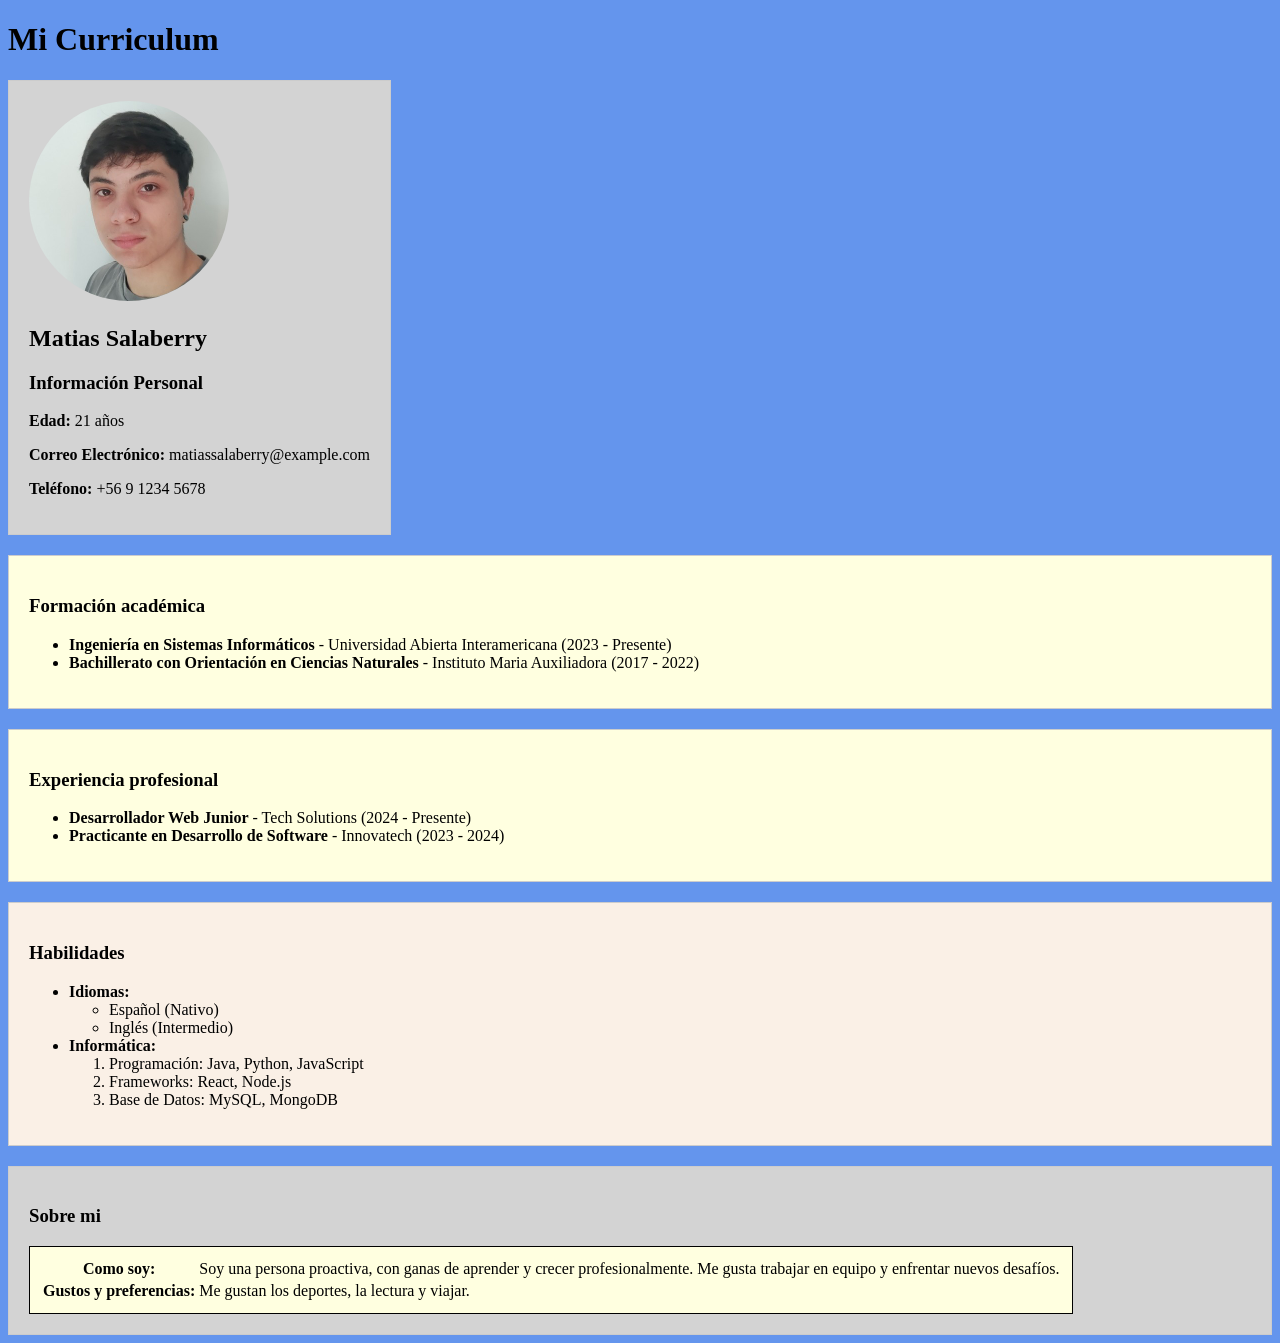
<file: Actividad 3/index.html>
<!DOCTYPE html>
<html lang="en">
<head>
    <meta charset="UTF-8">
    <meta name="viewport" content="width=device-width, initial-scale=1.0">
    <title>Curriculum: Matias Salaberry</title>
</head>
<body style="background-color:cornflowerblue">
    <h1>Mi Curriculum</h1>
    <header style="border: 1px solid #ccc; padding: 20px; width: fit-content; background-color: lightgray;">
        <img src="./images/foto-linkedin.jpeg" alt="Foto de Matias Salaberry" style="width: 200px; height: auto; border-radius: 50%;">
        <h2>Matias Salaberry</h2>
        <h3>Información Personal</h3>
        <p><strong>Edad:</strong> 21 años</p>
        <p><strong>Correo Electrónico:</strong> matiassalaberry@example.com</p>
        <p><strong>Teléfono:</strong> +56 9 1234 5678</p>
    </header>
    <section style="border: 1px solid #ccc; padding: 20px; margin-top: 20px; border-collapse: collapse; background-color: lightyellow;">
        <h3>Formación académica</h3>
        <ul>
            <li><strong>Ingeniería en Sistemas Informáticos</strong> - Universidad Abierta Interamericana (2023 - Presente)</li>
            <li><strong>Bachillerato con Orientación en Ciencias Naturales</strong> - Instituto Maria Auxiliadora (2017 - 2022)</li>
        </ul>
    </section>
    <section style="border: 1px solid #ccc; padding: 20px; margin-top: 20px; border-collapse: collapse; background-color: lightyellow;">
        <h3>Experiencia profesional</h3>
        <ul>
            <li><strong>Desarrollador Web Junior</strong> - Tech Solutions (2024 - Presente)</li>
            <li><strong>Practicante en Desarrollo de Software</strong> - Innovatech (2023 - 2024)</li>
        </ul>
    </section>
    <article style="border: 1px solid #ccc; padding: 20px; margin-top: 20px; border-collapse: collapse; background-color:linen;">
        <h3>Habilidades</h3>
        <ul>
                <li><strong>Idiomas:</strong>
                <ul>
                    <li>Español (Nativo)</li>
                    <li>Inglés (Intermedio)</li>
                </ul>
                </li>
                
                <li><strong>Informática:</strong>
                <ol>
                    <li>Programación: Java, Python, JavaScript</li>
                    <li>Frameworks: React, Node.js</li>
                    <li>Base de Datos: MySQL, MongoDB</li>
                </ol>
            </li>
                
        </ul>
    </article>
    <aside style="border: 1px solid #ccc; padding: 20px; margin-top: 20px; border-collapse: collapse; background-color: lightgray;">
        <h3>Sobre mi</h3>
        <table style="border: 1px solid black; padding: 10px; width: fit-content; height: fit-content;  background-color: lightyellow;">
            <tr>
                <th><strong>Como soy:</strong></th>
                <td>Soy una persona proactiva, con ganas de aprender y crecer profesionalmente. Me gusta trabajar en equipo y enfrentar nuevos desafíos.</td>
            </tr>
            <tr>
                <th><strong>Gustos y preferencias:</strong></th>
                <td>Me gustan los deportes, la lectura y viajar.</td>
            </tr>
        </table>
    </aside>
</body>
</html>
</file>
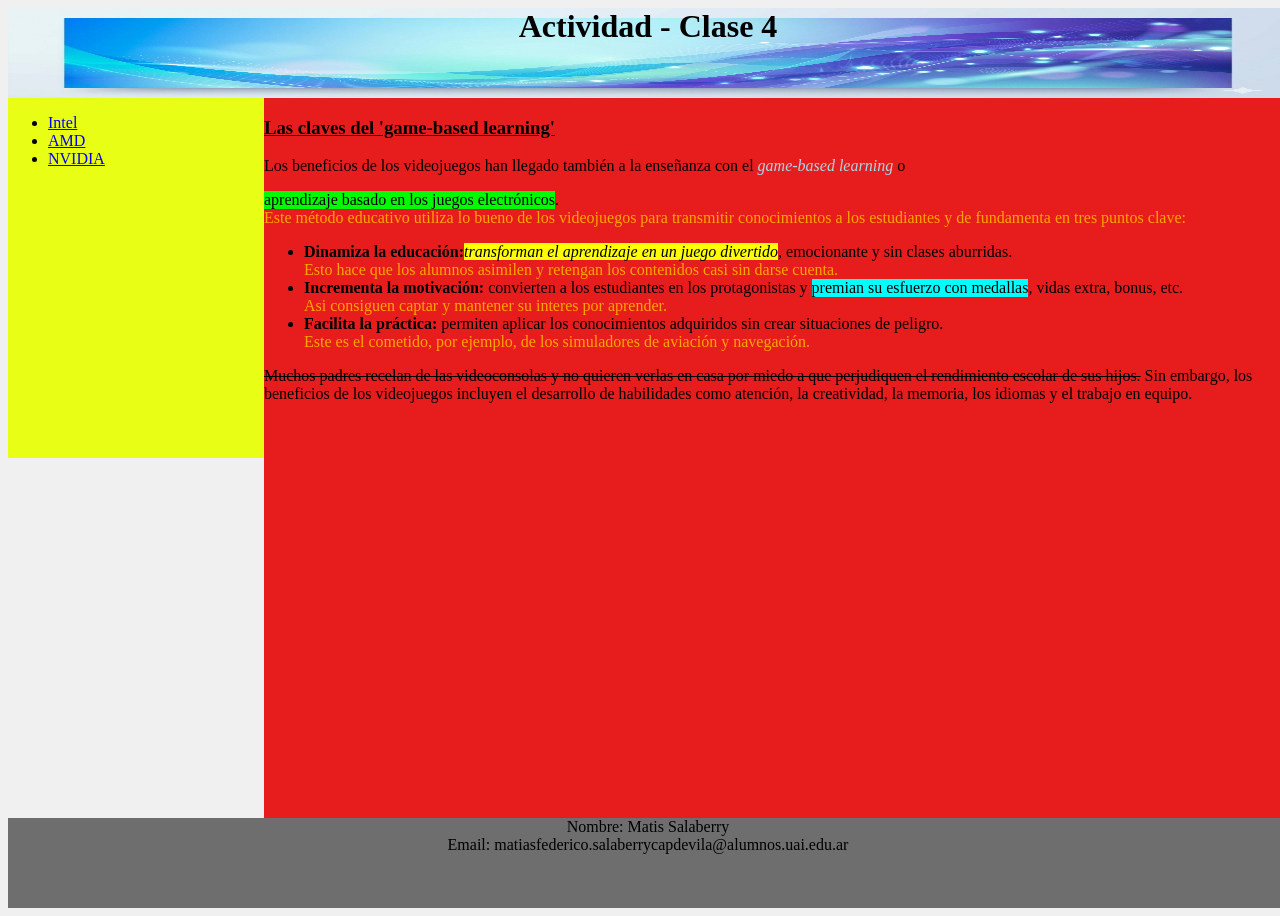
<file: Actividad 4/index.html>
<!DOCTYPE html>
<html lang="en">
<head>
    <meta charset="UTF-8">
    <meta name="viewport" content="width=device-width, initial-scale=1.0">
    <title>Actividad 4</title>
    <link rel="stylesheet" href="style.css">
</head>
<body class="contenedor">
    <header class="cabecera">
        <h1 id="titulo">Actividad - Clase 4</h1>
    </header>

    <aside class="menu">
        <ul id="lista">
            <li><a href="https://www.intel.la/content/www/xl/es/homepage.html">Intel</a></li>
            <li><a href="https://www.amd.com/en">AMD</a></li>
            <li><a href="https://www.nvidia.com/en-us/">NVIDIA</a></li>
        </ul>
    </aside>

    <main class="contenido">
        <h3 class="subtitulo"><u>Las claves del 'game-based learning'</u></h3>
        <p class="parrafo">Los beneficios de los videojuegos han llegado también a la enseñanza con el <i id="italic-blue">game-based learning</i> o <div class="resaltado-verde">aprendizaje basado en los juegos electrónicos</div>. <div class="texto-naranja">Este método educativo utiliza lo bueno de los videojuegos para transmitir conocimientos a los estudiantes y de fundamenta en tres puntos clave:</div></p>
        <ul>
            <li><b>Dinamiza la educación:</b><i id="italic-resaltado-amarillo">transforman el aprendizaje en un juego divertido</i>, emocionante y sin clases aburridas. <div class="texto-naranja"> Esto hace que los alumnos asimilen y retengan los contenidos casi sin darse cuenta.</div></li>
            <li><b>Incrementa la motivación:</b> convierten a los estudiantes en los protagonistas y <div class="resaltado-celeste">premian su esfuerzo con medallas</div>, vidas extra, bonus, etc. <div class="texto-naranja">Asi consiguen captar y mantener su interes por aprender.</div></li>
            <li><b>Facilita la práctica:</b> permiten aplicar los conocimientos adquiridos sin crear situaciones de peligro. <div class="texto-naranja">Este es el cometido, por ejemplo, de los simuladores de aviación y navegación.</div></li>
        </ul>
        <p><div class="tachado">Muchos padres recelan de las videoconsolas y no quieren verlas en casa por miedo a que perjudiquen el rendimiento escolar de sus hijos.</div> Sin embargo, los beneficios de los videojuegos incluyen el desarrollo de habilidades como atención, la creatividad, la memoria, los idiomas y el trabajo en equipo.</p>
    </main>

    <footer class="pie">
        <p class="pie-pagina">Nombre: Matis Salaberry</p>
        <p class="pie-pagina">Email: matiasfederico.salaberrycapdevila@alumnos.uai.edu.ar</p>
    </footer>
</body>
</html>
</file>
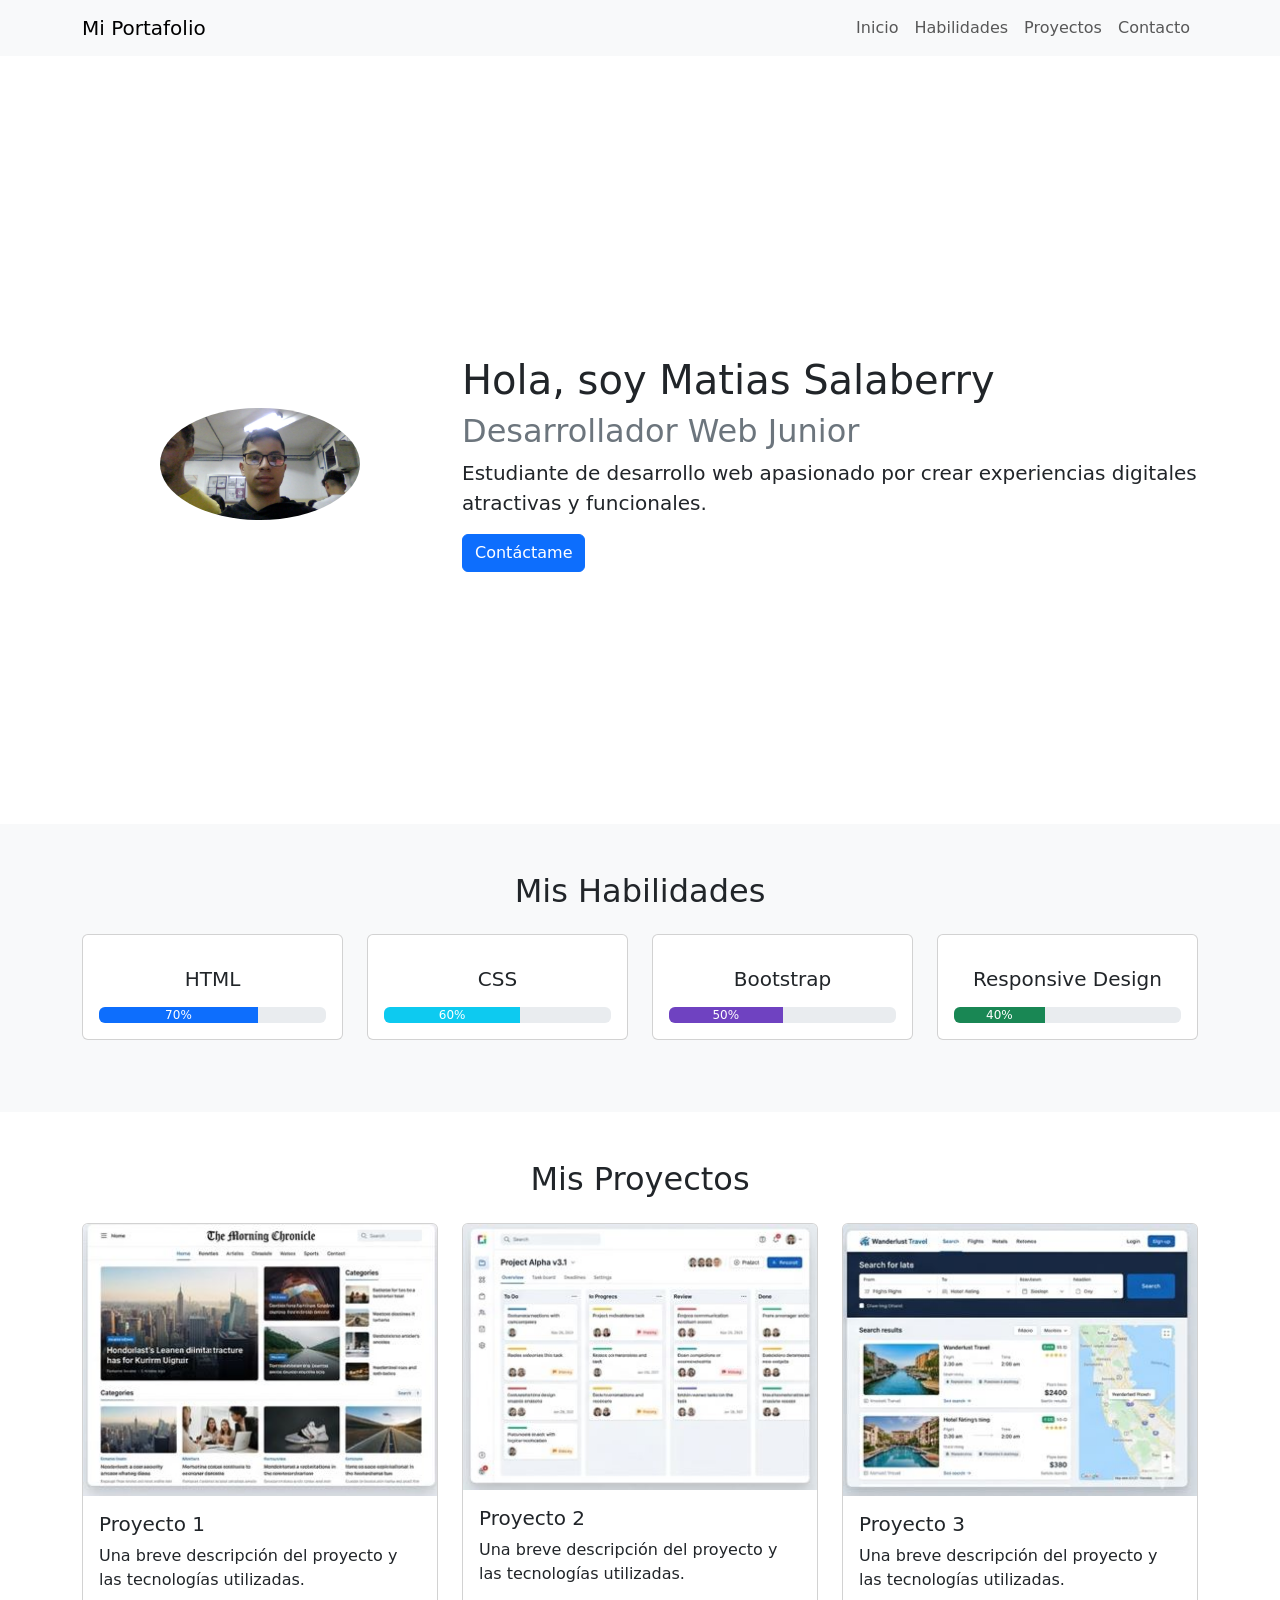
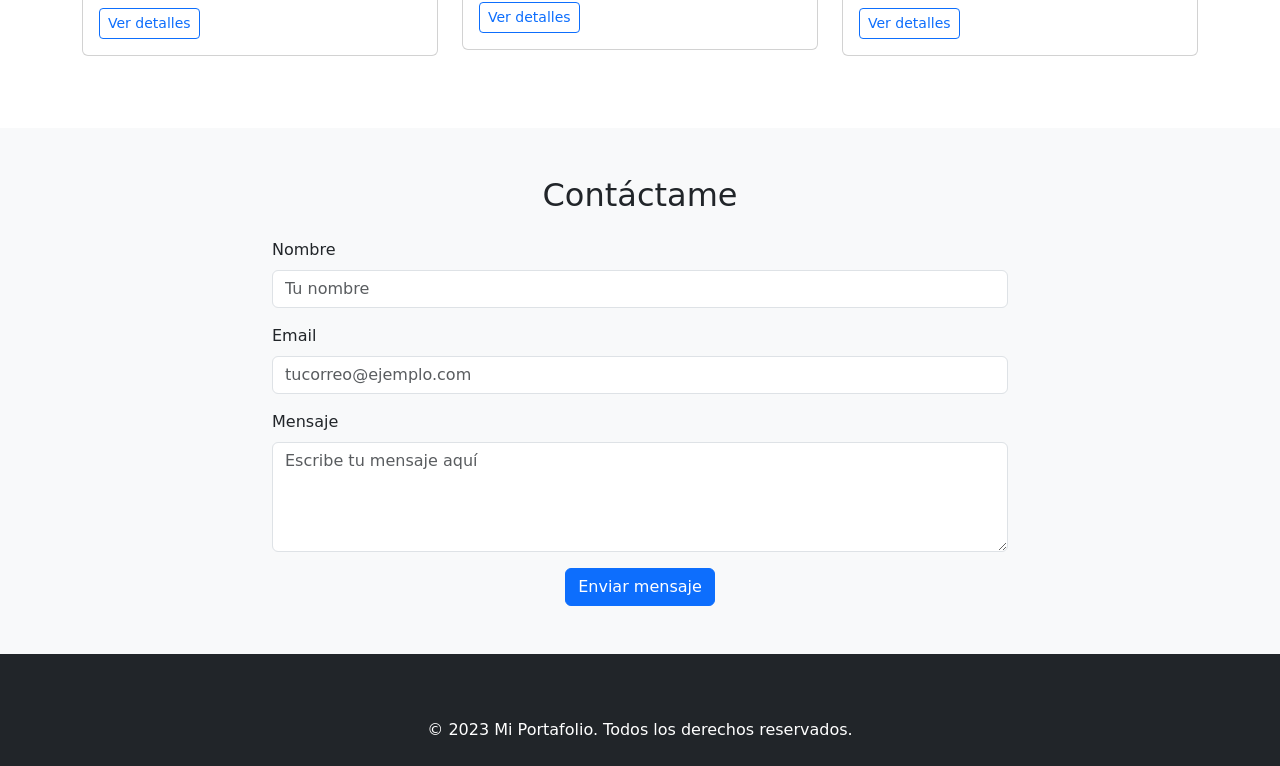
<file: Actividad 5/index.html>
<!DOCTYPE html>
<html lang="en">
<head>
    <meta charset="UTF-8">
    <meta name="viewport" content="width=device-width, initial-scale=1.0">
    <title>Actividad 5</title>
    <link href="https://cdn.jsdelivr.net/npm/bootstrap@5.3.8/dist/css/bootstrap.min.css" rel="stylesheet" integrity="sha384-sRIl4kxILFvY47J16cr9ZwB07vP4J8+LH7qKQnuqkuIAvNWLzeN8tE5YBujZqJLB" crossorigin="anonymous">
    <link href="./css/style.css" rel="stylesheet">
</head>
<body>
    <!-- Barra de navegación -->
    <nav class="navbar navbar-expand-lg navbar-light bg-light fixed-top">
        <div class="container">
            <a class="navbar-brand" href="#">Mi Portafolio</a>
            <button class="navbar-toggler" type="button" data-bs-toggle="collapse" data-bs-target="#navbarNav" aria-controls="navbarNav" aria-expanded="false" aria-label="Toggle navigation">
                <span class="navbar-toggler-icon"></span>
            </button>
            <div class="collapse navbar-collapse" id="navbarNav">
                <ul class="navbar-nav ms-auto">
                    <li class="nav-item">
                        <a class="nav-link" href="#inicio">Inicio</a>
                    </li>
                    <li class="nav-item">
                        <a class="nav-link" href="#habilidades">Habilidades</a>
                    </li>
                    <li class="nav-item">
                        <a class="nav-link" href="#proyectos">Proyectos</a>
                    </li>
                    <li class="nav-item">
                        <a class="nav-link" href="#contacto">Contacto</a>
                    </li>
                </ul>
            </div>
        </div>
    </nav>
    <!-- Sección de inicio -->
    <section id="inicio" class="py-5 mt-5">
        <div class="container">
            <div class="row align-items-center">
                <div class="col-md-4 text-center mb-3 mb-md-0">
                    <img src="img/profile-photo.jpeg" alt="Mi foto" class="img-fluid rounded-circle" style="max-width: 200px;">
                </div>
                <div class="col-md-8">
                    <h1>Hola, soy Matias Salaberry</h1>
                    <h2 class="text-secondary">Desarrollador Web Junior</h2>
                    <p class="lead">
                        Estudiante de desarrollo web apasionado por crear experiencias digitales atractivas y funcionales.
                    </p>
                    <a href="#contacto" class="btn btn-primary">Contáctame</a>
                </div>
            </div>
        </div>
    </section>
    <!-- Sección de habilidades -->
    <section id="habilidades" class="py-5 bg-light">
        <div class="container">
            <h2 class="text-center mb-4">Mis Habilidades</h2>
            <div class="row">
                <div class="col-md-6 col-lg-3 mb-4">
                    <div class="card h-100">
                        <div class="card-body text-center">
                            <i class="bi bi-filetype-html text-primary" style="font-size: 3rem;"></i>
                            <h3 class="card-title h5 mt-3">HTML</h3>
                            <div class="progress mt-3">
                                <div class="progress-bar" role="progressbar" style="width: 70%;" aria-valuenow="70" aria-valuemin="0" aria-valuemax="100">70%</div>
                            </div>
                        </div>
                    </div>
                </div>

                <!-- Añadir más habilidades siguiendo el mismo patrón -->
                <div class="col-md-6 col-lg-3 mb-4">
                    <div class="card h-100">
                        <div class="card-body text-center">
                            <i class="bi bi-filetype-css text-info" style="font-size: 3rem;"></i>
                            <h3 class="card-title h5 mt-3">CSS</h3>
                            <div class="progress mt-3">
                                <div class="progress-bar bg-info" role="progressbar" style="width: 60%;" aria-valuenow="60" aria-valuemin="0" aria-valuemax="100">60%</div>
                            </div>
                        </div>
                    </div>
                </div>

                <div class="col-md-6 col-lg-3 mb-4">
                    <div class="card h-100">
                        <div class="card-body text-center">
                            <i class="bi bi-bootstrap text-purple" style="font-size: 3rem;"></i>
                            <h3 class="card-title h5 mt-3">Bootstrap</h3>
                            <div class="progress mt-3">
                                <div class="progress-bar bg-purple" role="progressbar" style="width: 50%;" aria-valuenow="50" aria-valuemin="0" aria-valuemax="100">50%</div>
                            </div>
                        </div>
                    </div>
                </div>

                <div class="col-md-6 col-lg-3 mb-4">
                    <div class="card h-100">
                        <div class="card-body text-center">
                            <i class="bi bi-laptop text-success" style="font-size: 3rem;"></i>
                            <h3 class="card-title h5 mt-3">Responsive Design</h3>
                            <div class="progress mt-3">
                                <div class="progress-bar bg-success" role="progressbar" style="width: 40%;" aria-valuenow="40" aria-valuemin="0" aria-valuemax="100">40%</div>
                            </div>
                        </div>
                    </div>
                </div>
            </div>
        </div>
    </section>
    <!-- Sección de proyectos -->
    <section id="proyectos" class="py-5">
        <div class="container">
            <h2 class="text-center mb-4">Mis Proyectos</h2>
            <div class="row">
                <div class="col-md-6 col-lg-4 mb-4">
                    <div class="card">
                        <img src="./img/project-images/project-1.jpeg" class="card-img-top" alt="Proyecto 1">
                        <div class="card-body">
                            <h5 class="card-title">Proyecto 1</h5>
                            <p class="card-text">Una breve descripción del proyecto y las tecnologías utilizadas.</p>
                            <a href="#" class="btn btn-sm btn-outline-primary">Ver detalles</a>
                        </div>
                    </div>
                </div>

                <div class="col-md-6 col-lg-4 mb-4">
                    <div class="card">
                        <img src="./img/project-images/project-2.jpeg" class="card-img-top" alt="Proyecto 2">
                        <div class="card-body">
                            <h5 class="card-title">Proyecto 2</h5>
                            <p class="card-text">Una breve descripción del proyecto y las tecnologías utilizadas.</p>
                            <a href="#" class="btn btn-sm btn-outline-primary">Ver detalles</a>
                        </div>
                    </div>
                </div>

                <div class="col-md-6 col-lg-4 mb-4">
                    <div class="card">
                        <img src="./img/project-images/project-3.jpeg" class="card-img-top" alt="Proyecto 3">
                        <div class="card-body">
                            <h5 class="card-title">Proyecto 3</h5>
                            <p class="card-text">Una breve descripción del proyecto y las tecnologías utilizadas.</p>
                            <a href="#" class="btn btn-sm btn-outline-primary">Ver detalles</a>
                        </div>
                    </div>
                </div>
            </div>
        </div>
    </section>
    <!-- Formulario de contacto-->
    <section id="contacto" class="py-5 bg-light">
        <div class="container">
            <h2 class="text-center mb-4">Contáctame</h2>
            <div class="row justify-content-center">
                <div class="col-lg-8">
                    <form>
                        <div class="mb-3">
                            <label for="nombre" class="form-label">Nombre</label>
                            <input type="text" class="form-control" id="nombre" placeholder="Tu nombre">
                        </div>
                        <div class="mb-3">
                            <label for="email" class="form-label">Email</label>
                            <input type="email" class="form-control" id="email" placeholder="tucorreo@ejemplo.com">
                        </div>
                        <div class="mb-3">
                            <label for="mensaje" class="form-label">Mensaje</label>
                            <textarea class="form-control" id="mensaje" rows="4" placeholder="Escribe tu mensaje aquí"></textarea>
                        </div>
                        <div class="text-center">
                            <button type="submit" class="btn btn-primary">Enviar mensaje</button>
                        </div>
                    </form>
                </div>
            </div>
        </div>
    </section>
    <!-- Pie de página -->
    <footer class="bg-dark text-white py-4">
        <div class="container text-center">
            <div class="mb-3">
                <a href="https://github.com/m-salaberry" class="text-white me-3"><i class="bi bi-github"></i></a>
                <a href="https://www.linkedin.com/in/matias-salaberry-b60242263/" class="text-white me-3"><i class="bi bi-linkedin"></i></a>
                <a href="https://twitter.com/matias" class="text-white me-3"><i class="bi bi-twitter"></i></a>
            </div>
            <p class="mb-0">© 2023 Mi Portafolio. Todos los derechos reservados.</p>
        </div>
    </footer>

    <!-- Script de Bootstrap -->
    <script src="https://cdn.jsdelivr.net/npm/bootstrap@5.3.8/dist/js/bootstrap.bundle.min.js" integrity="sha384-FKyoEForCGlyvwx9Hj09JcYn3nv7wiPVlz7YYwJrWVcXK/BmnVDxM+D2scQbITxI" crossorigin="anonymous"></script>
</body>
</html>
</file>
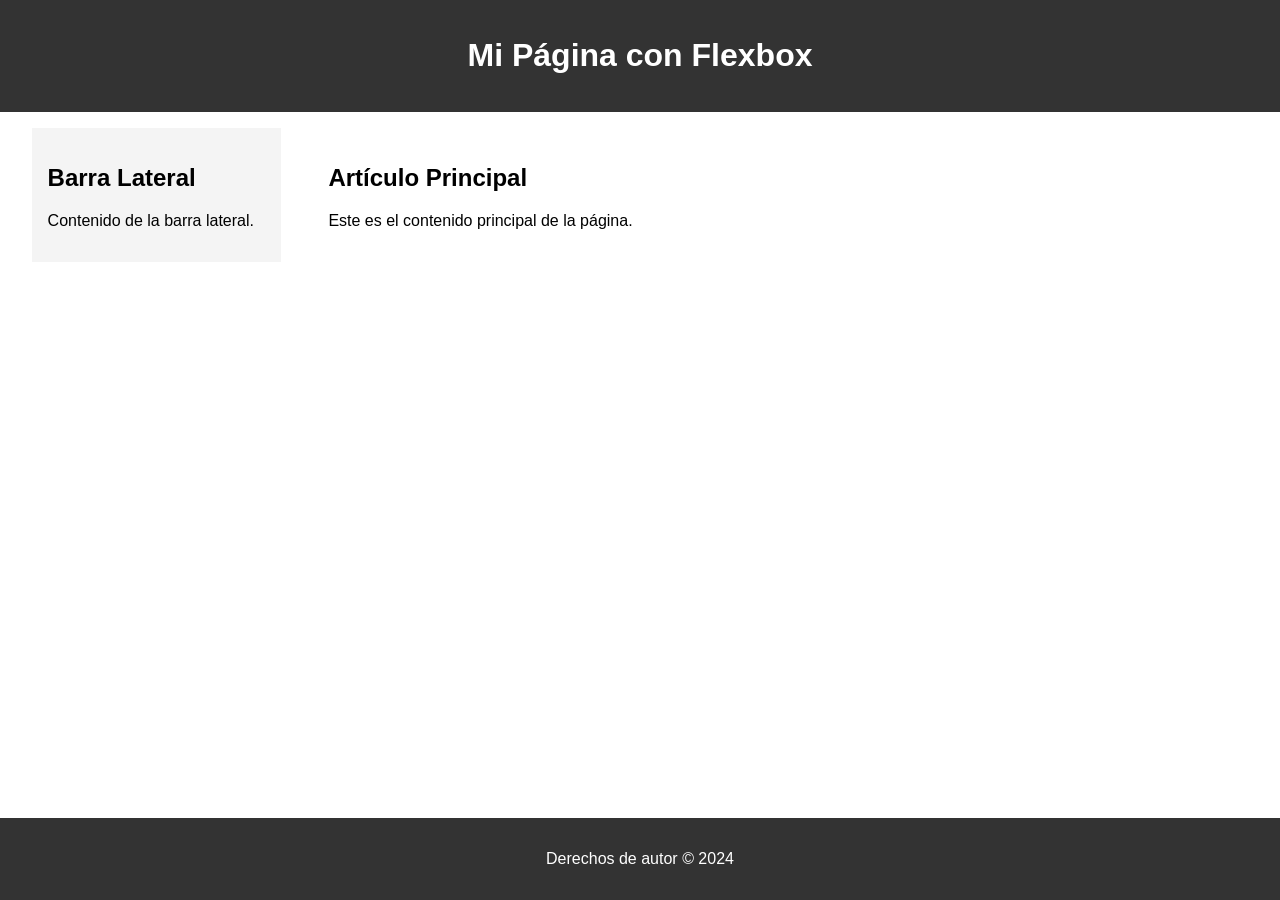
<file: Ejercicio Clase 6/index.html>
<!DOCTYPE html>
<html lang="es">
   <head>
      <meta charset="UTF-8">
      <meta name="viewport" content="width=device-width, initial-scale=1.0">
      <title>Ejemplo de Flexbox</title>
      <link rel="stylesheet" href="style.css">
   </head>
   <body>
      <div class="contenedor">
         <header>
            <h1>Mi Página con Flexbox</h1>
         </header>
         <main>
            <aside>
               <h2>Barra Lateral</h2>
               <p>Contenido de la barra lateral.</p>
            </aside>
            <article>
               <h2>Artículo Principal</h2>
               <p>Este es el contenido principal de la página.</p>
            </article>
         </main>
         <footer>
            <p>Derechos de autor © 2024</p>
         </footer>
      </div>
   </body>
</html>
</file>
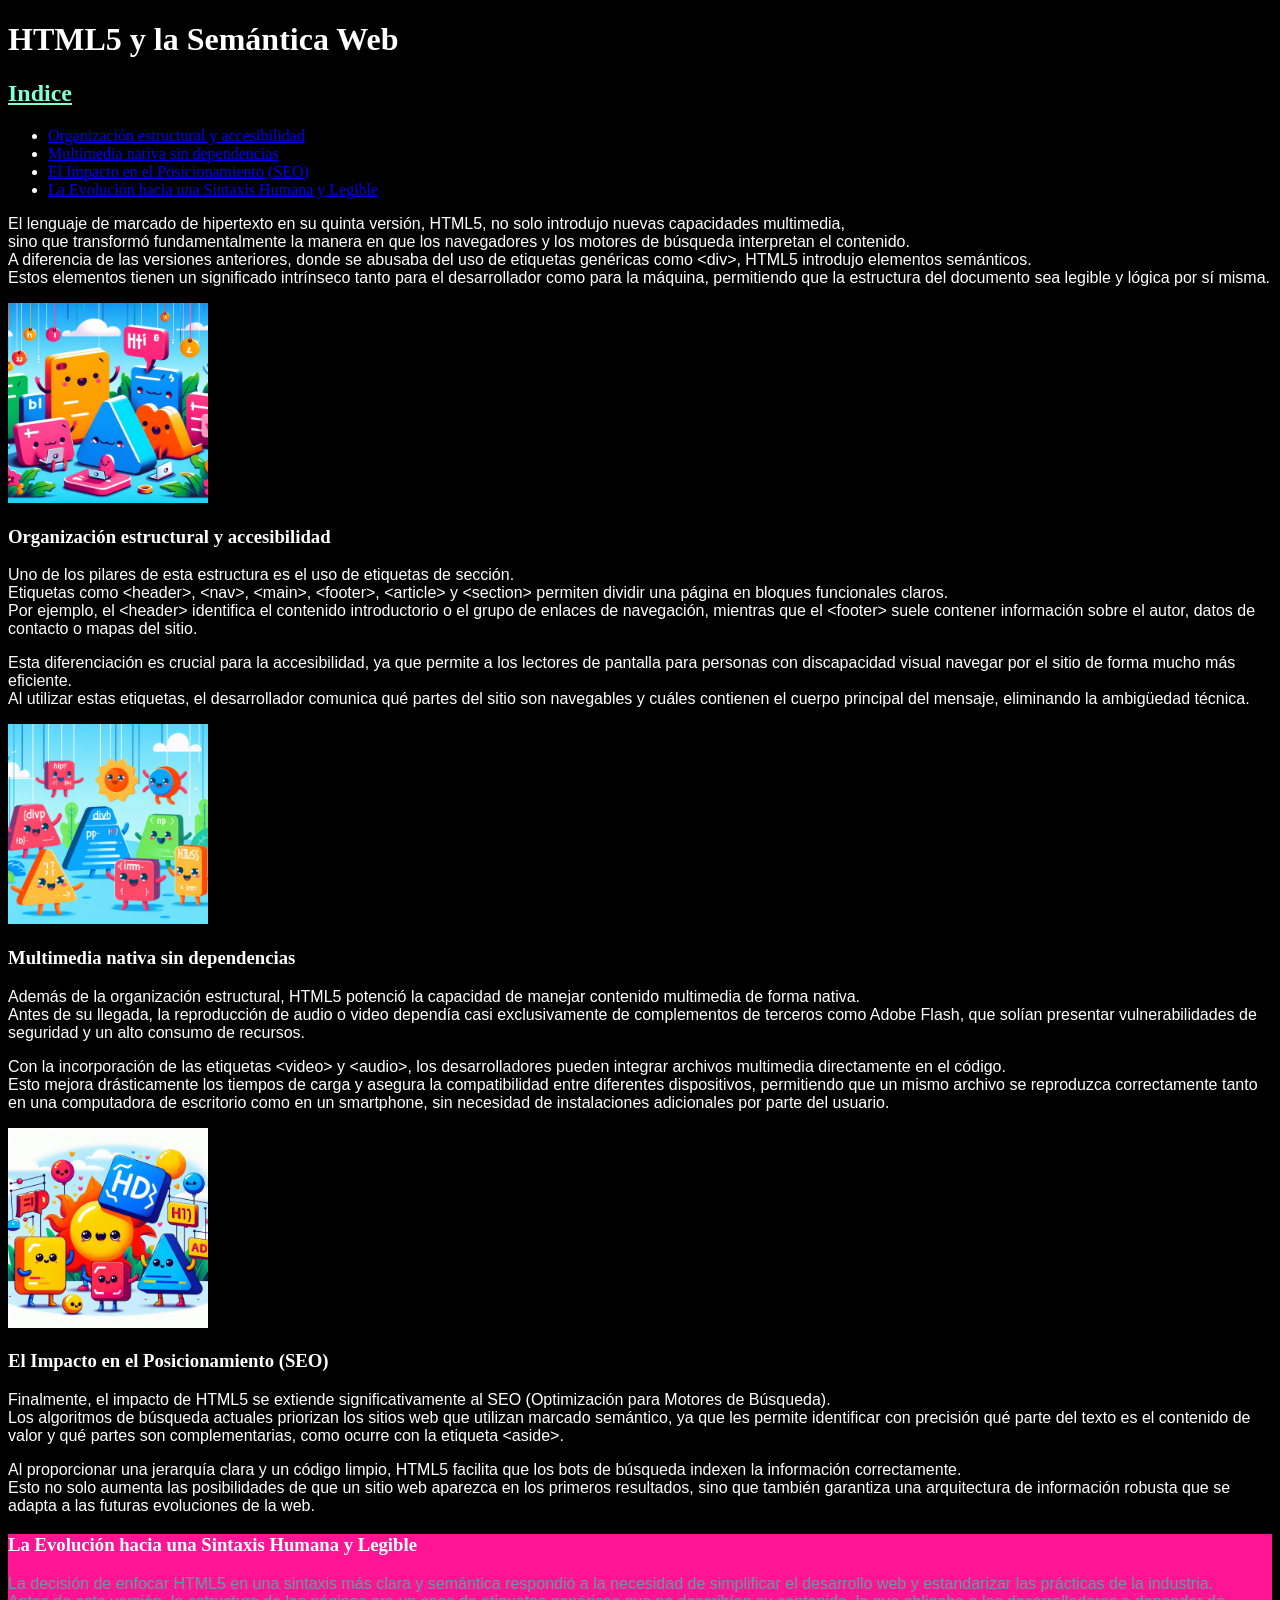
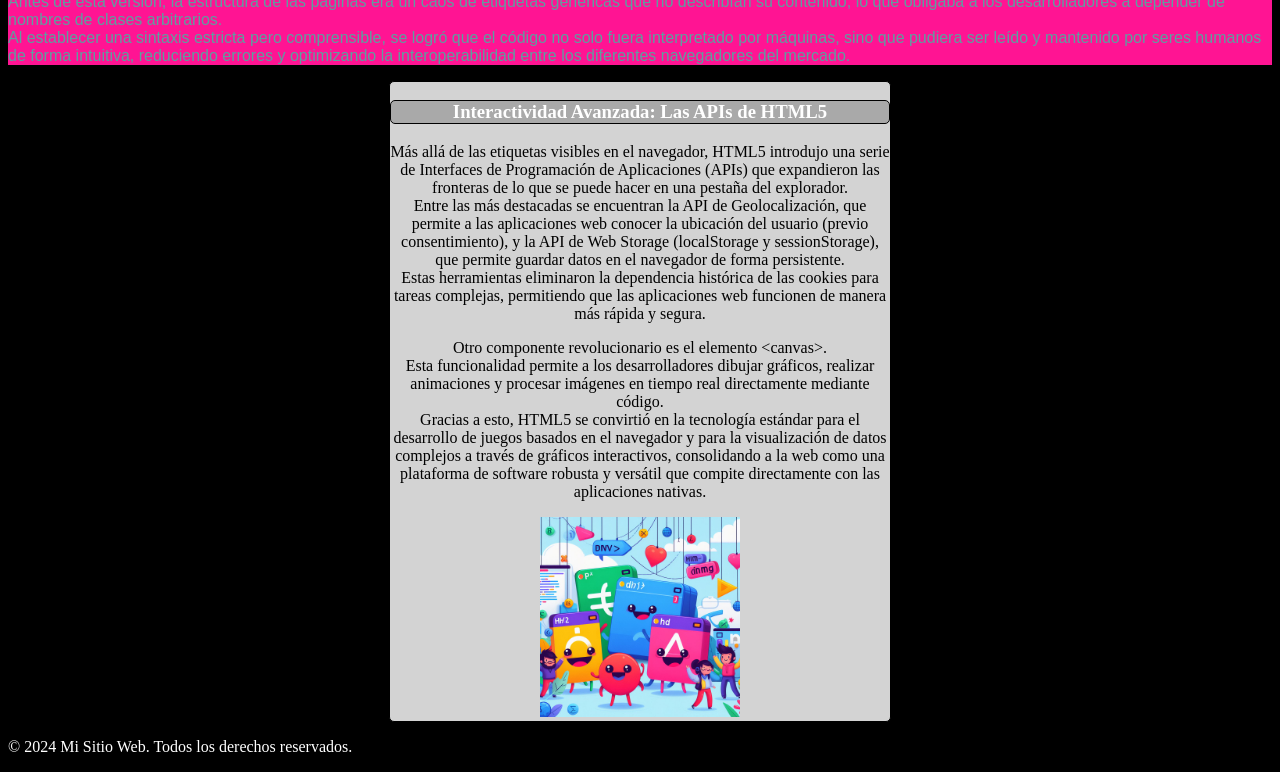
<file: Ejercicio Clase 3/src/Index.html>
<!DOCTYPE html>
<html lang="es">
   <head>
      <meta charset="UTF-8">
      <meta name="viewport" content="width=device-width, initial-scale=1.0">
      <title>Título de la página</title>
   </head>
   <body style="background-color: black; color: white;">
      <!-- Contenido del cuerpo del documento HTML -->
       <h1>HTML5 y la Semántica Web</h1>
      <header>
         <!-- Cabecera del documento -->
          <h2 style="color: aquamarine;"><u>Indice</u></h2>
      </header>
      <nav>
         <!-- Barra de navegación -->
          <ul>
            <li><a href="#section1">Organización estructural y accesibilidad</a></li>
            <li><a href="#section2">Multimedia nativa sin dependencias</a></li>
            <li><a href="#section3">El Impacto en el Posicionamiento (SEO)</a></li>
            <li><a href="#section4">La Evolución hacia una Sintaxis Humana y Legible</a></li>
         </ul>
      </nav>
      <section>
         <!-- Sección de contenido principal -->
         <p style="font-family: 'Trebuchet MS', 'Lucida Sans Unicode', 'Lucida Grande', 'Lucida Sans', Arial, sans-serif;">El lenguaje de marcado de hipertexto en su quinta versión, HTML5, no solo introdujo nuevas capacidades multimedia,<br>
            sino que transformó fundamentalmente la manera en que los navegadores y los motores de búsqueda interpretan el contenido.<br>
            A diferencia de las versiones anteriores, donde se abusaba del uso de etiquetas genéricas como &lt;div&gt;, HTML5 introdujo elementos semánticos.<br>
            Estos elementos tienen un significado intrínseco tanto para el desarrollador como para la máquina, permitiendo que la estructura del documento sea legible y lógica por sí misma.
         </p>
         <img src="../image1.jpg" alt="Imagen 1" width="200">
         
         <h3 id="section1">Organización estructural y accesibilidad</h3>
         <p style="font-family: 'Trebuchet MS', 'Lucida Sans Unicode', 'Lucida Grande', 'Lucida Sans', Arial, sans-serif;">Uno de los pilares de esta estructura es el uso de etiquetas de sección.<br>
            Etiquetas como &lt;header&gt;, &lt;nav&gt;, &lt;main&gt;, &lt;footer&gt;, &lt;article&gt; y &lt;section&gt; permiten dividir una página en bloques funcionales claros.<br>
            Por ejemplo, el &lt;header&gt; identifica el contenido introductorio o el grupo de enlaces de navegación, mientras que el &lt;footer&gt; suele contener información sobre el autor, datos de contacto o mapas del sitio.
         </p>
         <p style="font-family: 'Trebuchet MS', 'Lucida Sans Unicode', 'Lucida Grande', 'Lucida Sans', Arial, sans-serif;">Esta diferenciación es crucial para la accesibilidad, ya que permite a los lectores de pantalla para personas con discapacidad visual navegar por el sitio de forma mucho más eficiente.<br>
            Al utilizar estas etiquetas, el desarrollador comunica qué partes del sitio son navegables y cuáles contienen el cuerpo principal del mensaje, eliminando la ambigüedad técnica.</p>
         
            <img src="./image2.jpg" alt="Imagen 2" width="200">
         
         <h3 id="section2">Multimedia nativa sin dependencias</h3>
         <p style="font-family: 'Trebuchet MS', 'Lucida Sans Unicode', 'Lucida Grande', 'Lucida Sans', Arial, sans-serif;">Además de la organización estructural, HTML5 potenció la capacidad de manejar contenido multimedia de forma nativa.<br>
            Antes de su llegada, la reproducción de audio o video dependía casi exclusivamente de complementos de terceros como Adobe Flash, que solían presentar vulnerabilidades de seguridad y un alto consumo de recursos.</p>
         <p style="font-family: 'Trebuchet MS', 'Lucida Sans Unicode', 'Lucida Grande', 'Lucida Sans', Arial, sans-serif;">Con la incorporación de las etiquetas &lt;video&gt; y &lt;audio&gt;, los desarrolladores pueden integrar archivos multimedia directamente en el código.<br>
            Esto mejora drásticamente los tiempos de carga y asegura la compatibilidad entre diferentes dispositivos, permitiendo que un mismo archivo se reproduzca correctamente tanto en una computadora de escritorio como en un smartphone, sin necesidad de instalaciones adicionales por parte del usuario.</p>
         
         <img src="./Assets/image3.jpg" alt="Imagen 3" width="200">

         <h3 id="section3">El Impacto en el Posicionamiento (SEO)</h3>
         <p style="font-family: 'Trebuchet MS', 'Lucida Sans Unicode', 'Lucida Grande', 'Lucida Sans', Arial, sans-serif;">Finalmente, el impacto de HTML5 se extiende significativamente al SEO (Optimización para Motores de Búsqueda).<br>
            Los algoritmos de búsqueda actuales priorizan los sitios web que utilizan marcado semántico, ya que les permite identificar con precisión qué parte del texto es el contenido de valor y qué partes son complementarias, como ocurre con la etiqueta &lt;aside&gt;.</p>
          <p style="font-family: 'Trebuchet MS', 'Lucida Sans Unicode', 'Lucida Grande', 'Lucida Sans', Arial, sans-serif;">Al proporcionar una jerarquía clara y un código limpio, HTML5 facilita que los bots de búsqueda indexen la información correctamente.<br>
            Esto no solo aumenta las posibilidades de que un sitio web aparezca en los primeros resultados, sino que también garantiza una arquitectura de información robusta que se adapta a las futuras evoluciones de la web.</p>
      </section>
      <article style="background-color:deeppink;">
         <!-- Artículo o contenido independiente -->
          <h3 id="section4">La Evolución hacia una Sintaxis Humana y Legible</h3>
               <p style="font-family: sans-serif;color: cadetblue;">La decisión de enfocar HTML5 en una sintaxis más clara y semántica respondió a la necesidad de simplificar el desarrollo web y estandarizar las prácticas de la industria.<br>
                  Antes de esta versión, la estructura de las páginas era un caos de etiquetas genéricas que no describían su contenido, lo que obligaba a los desarrolladores a depender de nombres de clases arbitrarios.<br>
                  Al establecer una sintaxis estricta pero comprensible, se logró que el código no solo fuera interpretado por máquinas, sino que pudiera ser leído y mantenido por seres humanos de forma intuitiva, reduciendo errores y optimizando la interoperabilidad entre los diferentes navegadores del mercado.</p>
      </article>
      <aside style="background-color: lightgray; border: 1px solid black; border-radius: 5px; text-align: center; width: 500px; align-items: center; margin: auto;">
         <!-- Contenido relacionado o complementario al contenido principal -->
          <h3 style="background-color: darkgrey; border: 1px solid black; border-radius: 5px;">Interactividad Avanzada: Las APIs de HTML5</h3>
         <p style="color: black;">Más allá de las etiquetas visibles en el navegador, HTML5 introdujo una serie de Interfaces de Programación de Aplicaciones (APIs) que expandieron las fronteras de lo que se puede hacer en una pestaña del explorador.<br>
            Entre las más destacadas se encuentran la API de Geolocalización, que permite a las aplicaciones web conocer la ubicación del usuario (previo consentimiento), y la API de Web Storage (localStorage y sessionStorage), que permite guardar datos en el navegador de forma persistente.<br>
            Estas herramientas eliminaron la dependencia histórica de las cookies para tareas complejas, permitiendo que las aplicaciones web funcionen de manera más rápida y segura.</p>
         <p style="color: black;">Otro componente revolucionario es el elemento &lt;canvas&gt;.<br>
            Esta funcionalidad permite a los desarrolladores dibujar gráficos, realizar animaciones y procesar imágenes en tiempo real directamente mediante código.<br>
            Gracias a esto, HTML5 se convirtió en la tecnología estándar para el desarrollo de juegos basados en el navegador y para la visualización de datos complejos a través de gráficos interactivos, consolidando a la web como una plataforma de software robusta y versátil que compite directamente con las aplicaciones nativas.</p>
         <img src="./Assets/extras/image4.jpg" alt="Imagen 4" width="200">
      </aside>
      <footer>
         <!-- Pie de página -->
            <p style="color: white;">© 2024 Mi Sitio Web. Todos los derechos reservados.</p>
      </footer>
   </body>
</html>
</file>
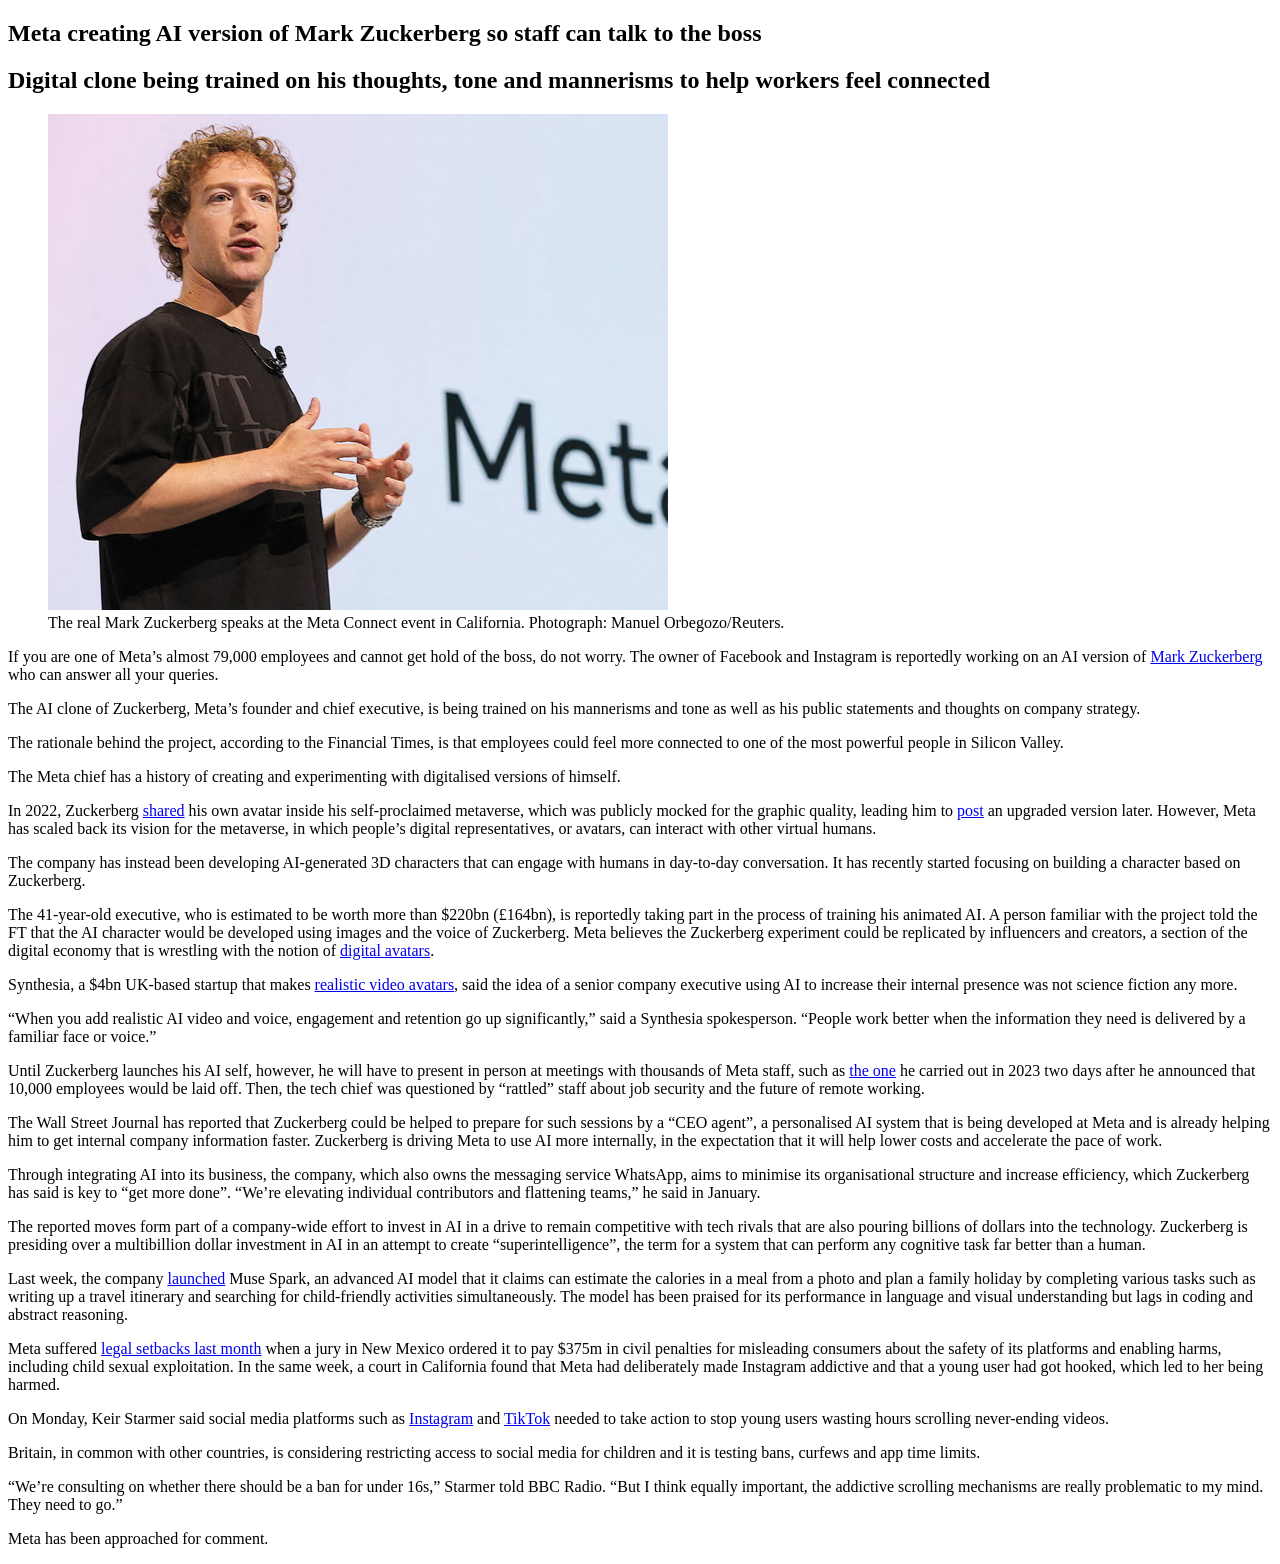
<file: Actividad 2/actividad_2.html>
<!DOCTYPE html>
<html lang="en">
<head>
    <meta charset="UTF-8">
    <meta name="viewport" content="width=device-width, initial-scale=1.0">
    <title>Document</title>
</head>
<body>
    <article>
        <h1>Meta creating AI version of Mark Zuckerberg so staff can talk to the boss</h1>
        <h2>Digital clone being trained on his thoughts, tone and mannerisms to help workers feel connected</h2>
        <figure>
            <img src="./multimedia/images/zuckergerb_image.avif" title="The real Mark Zuckerberg speaks at the Meta Connect event in California. Photograph: Manuel Orbegozo/Reuters" alt="Image of Mark Zuckerberg">
            <figcaption>The real Mark Zuckerberg speaks at the Meta Connect event in California. Photograph: Manuel Orbegozo/Reuters.</figcaption>
        </figure>
        <p>If you are one of Meta’s almost 79,000 employees and cannot get hold of the boss, do not worry. The owner of Facebook and Instagram is reportedly working on an AI version of <a href="https://www.theguardian.com/technology/mark-zuckerberg">Mark Zuckerberg</a> who can answer all your queries.</p>
        <p>The AI clone of Zuckerberg, Meta’s founder and chief executive, is being trained on his mannerisms and tone as well as his public statements and thoughts on company strategy.</p>
        <p>The rationale behind the project, according to the Financial Times, is that employees could feel more connected to one of the most powerful people in Silicon Valley.</p>
        <p>The Meta chief has a history of creating and experimenting with digitalised versions of himself.</p>
        <p>In 2022, Zuckerberg <a href="https://www.entrepreneur.com/news-and-trends/meta-employees-probe-mark-zuckerberg-in-town-hall-meeting/447786">shared</a> his own avatar inside his self-proclaimed metaverse, which was publicly mocked for the graphic quality, leading him to <a href="https://www.instagram.com/p/Chc8I1VBzk6/">post</a> an upgraded version later. However, Meta has scaled back its vision for the metaverse, in which people’s digital representatives, or avatars, can interact with other virtual humans.</p>
        <p>The company has instead been developing AI-generated 3D characters that can engage with humans in day-to-day conversation. It has recently started focusing on building a character based on Zuckerberg.</p>
        <p>The 41-year-old executive, who is estimated to be worth more than $220bn (£164bn), is reportedly taking part in the process of training his animated AI. A person familiar with the project told the FT that the AI character would be developed using images and the voice of Zuckerberg. Meta believes the Zuckerberg experiment could be replicated by influencers and creators, a section of the digital economy that is wrestling with the notion of <a href="https://www.theguardian.com/fashion/2025/mar/30/fashion-models-ai-job-losses">digital avatars</a>.</p>
        <p>Synthesia, a $4bn UK-based startup that makes <a href="https://www.theguardian.com/technology/2025/apr/10/ai-avatar-generator-synthesia-video-footage-shutterstock">realistic video avatars</a>, said the idea of a senior company executive using AI to increase their internal presence was not science fiction any more.</p>
        <p>“When you add realistic AI video and voice, engagement and retention go up significantly,” said a Synthesia spokesperson. “People work better when the information they need is delivered by a familiar face or voice.”</p>
        <p>Until Zuckerberg launches his AI self, however, he will have to present in person at meetings with thousands of Meta staff, such as <a href="https://www.entrepreneur.com/news-and-trends/meta-employees-probe-mark-zuckerberg-in-town-hall-meeting/447786">the one</a> he carried out in 2023 two days after he announced that 10,000 employees would be laid off. Then, the tech chief was questioned by “rattled” staff about job security and the future of remote working.</p>
        <p>The Wall Street Journal has reported that Zuckerberg could be helped to prepare for such sessions by a “CEO agent”, a personalised AI system that is being developed at Meta and is already helping him to get internal company information faster. Zuckerberg is driving Meta to use AI more internally, in the expectation that it will help lower costs and accelerate the pace of work.</p>
        <p>Through integrating AI into its business, the company, which also owns the messaging service WhatsApp, aims to minimise its organisational structure and increase efficiency, which Zuckerberg has said is key to “get more done”. “We’re elevating individual contributors and flattening teams,” he said in January.</p>
        <p>The reported moves form part of a company-wide effort to invest in AI in a drive to remain competitive with tech rivals that are also pouring billions of dollars into the technology. Zuckerberg is presiding over a multibillion dollar investment in AI in an attempt to create “superintelligence”, the term for a system that can perform any cognitive task far better than a human.</p>
        <p>Last week, the company <a href="https://www.theguardian.com/technology/2026/apr/09/meta-first-ai-model-muse-sparks">launched</a> Muse Spark, an advanced AI model that it claims can estimate the calories in a meal from a photo and plan a family holiday by completing various tasks such as writing up a travel itinerary and searching for child-friendly activities simultaneously. The model has been praised for its performance in language and visual understanding but lags in coding and abstract reasoning.</p>
        <p>Meta suffered <a href="https://www.theguardian.com/media/ng-interactive/2026/mar/28/week-that-brought-big-tech-to-heel-meta-youtube-google-instagram-facebook">legal setbacks last month</a> when a jury in New Mexico ordered it to pay $375m in civil penalties for misleading consumers about the safety of its platforms and enabling harms, including child sexual exploitation. In the same week, a court in California found that Meta had deliberately made Instagram addictive and that a young user had got hooked, which led to her being harmed.</p>
        <p>On Monday, Keir Starmer said social media platforms such as <a href="https://www.theguardian.com/technology/instagram">Instagram</a> and <a href="https://www.theguardian.com/technology/tiktok">TikTok</a> needed to take action to stop young users wasting hours scrolling never-ending videos.</p>
        <p>Britain, in common with other countries, is considering restricting access to social media for children and it is testing bans, curfews and app time limits.</p>
        <p>“We’re consulting on whether there should be a ban for under 16s,” Starmer told BBC Radio. “But I think equally important, the addictive scrolling mechanisms are really problematic to my mind. They need to go.”</p>
        <p>Meta has been approached for comment.</p>

    </article>
</body>
</html>
</file>
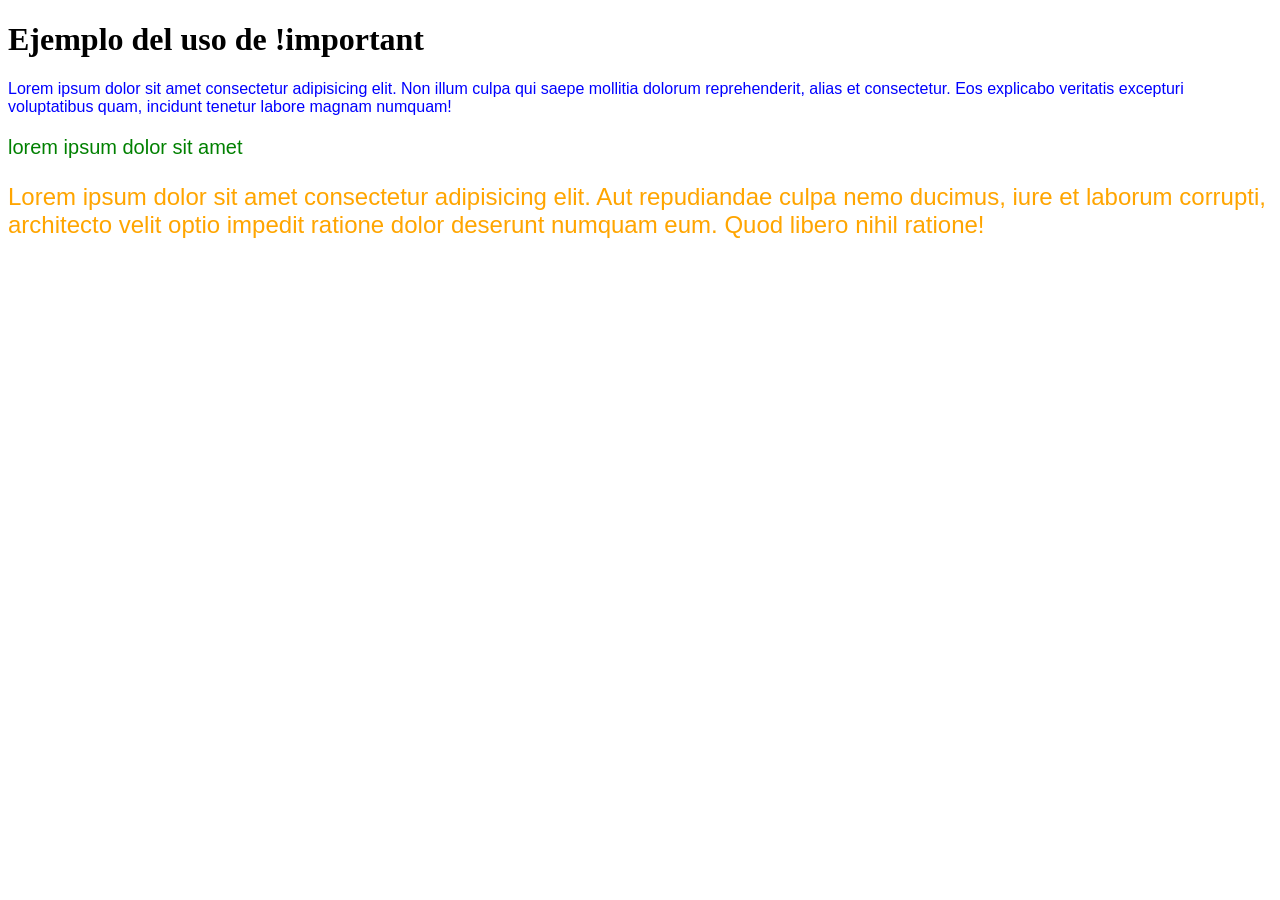
<file: Ejercicio Clase 5/important.html>
<!DOCTYPE html>
<html lang="es">
<head>
    <meta charset="UTF-8">
    <meta name="viewport" content="width=device-width, initial-scale=1.0">
    <title>Ejemplo !important</title>
    <style>
        p {
            color: blue;
            font-size: 16px;
            font-family: Arial, sans-serif;
        }

        .destacado {
            color: green;
            font-size: 20px;
        }

        #especial {
            color: orange !important;
            font-size: 24px !important;
        }
    </style>
</head>
<body>
    <h1>Ejemplo del uso de !important</h1>

    <p>Lorem ipsum dolor sit amet consectetur adipisicing elit. Non illum culpa qui saepe mollitia dolorum reprehenderit, alias et consectetur. Eos explicabo veritatis excepturi voluptatibus quam, incidunt tenetur labore magnam numquam!</p>

    <p class="destacado">lorem ipsum dolor sit amet</p>

    <p id="especial" class="destacado" style="color: red; font-size: 30px;">
        Lorem ipsum dolor sit amet consectetur adipisicing elit. Aut repudiandae culpa nemo ducimus, iure et laborum corrupti, architecto velit optio impedit ratione dolor deserunt numquam eum. Quod libero nihil ratione!
    </p>
</body>
</html>
</file>
<file: Actividad 4/style.css>
.contenedor {
    width: 100vw;
    height: 100vh;
    background-color: #f0f0f0;
}

.cabecera {
    width: 100%;
    height: 10vh;
    background-image: url("./baner.png");
    background-size: 100% 100%;
}

#titulo {
    width: fit-content;
    margin: auto;
}

.menu {
    width: 20%;
    height: 40vh;
    background-color: #e8ff15;
    float: left;
}

.contenido {
    width: 80%;
    height: 80vh;
    background-color: #e71c1c;
    float: left;
}

.pie {
    width: 100%;
    height: 10vh;
    background-color: #6e6e6e;
    clear: both;
}

.pie-pagina{
    width: fit-content;
    margin: auto;
}

#italic-blue {
    color: lightblue;
}

#italic-resaltado-amarillo {
    background-color: yellow;
}

b {
    underline: 1px solid black;
}

.texto-naranja {
    color: orange;
}

.resaltado-verde {
    background-color: rgb(0, 250, 0);
}

.resaltado-celeste {
    background-color: rgb(0, 255, 255);
}

.tachado {
    text-decoration: line-through;
}

div {
    display: inline-block;
}
</file>
<file: Actividad 5/css/style.css>
/* Estilos generales */
body {
    padding-top: 56px; /* Para compensar la navbar fixed-top */
}
 
section {
    padding: 60px 0;
}
 
/* Colores personalizados */
.bg-purple {
    background-color: #6f42c1;
}
 
.text-purple {
    color: #6f42c1;
}
 
/* Estilos para la sección de inicio */
#inicio {
    min-height: 80vh;
    display: flex;
    align-items: center;
}
 
/* Animación para las tarjetas de habilidades */
.card {
    transition: transform 0.3s ease;
}
 
.card:hover {
    transform: translateY(-10px);
}
 
/* Estilos para dispositivos móviles */
@media (max-width: 768px) {
    #inicio {
        min-height: auto;
        padding-top: 2rem;
    }
}
</file>
<file: Ejercicio Clase 6/style.css>
@import url('./styles/container.css');
@import url('./styles/header.css');
@import url('./styles/main.css');
@import url('./styles/aside.css');
@import url('./styles/article.css');
@import url('./styles/footer.css');

* {
    box-sizing: border-box;
}
body {
    margin: 0;
    font-family: Arial, sans-serif;
}
</file>
